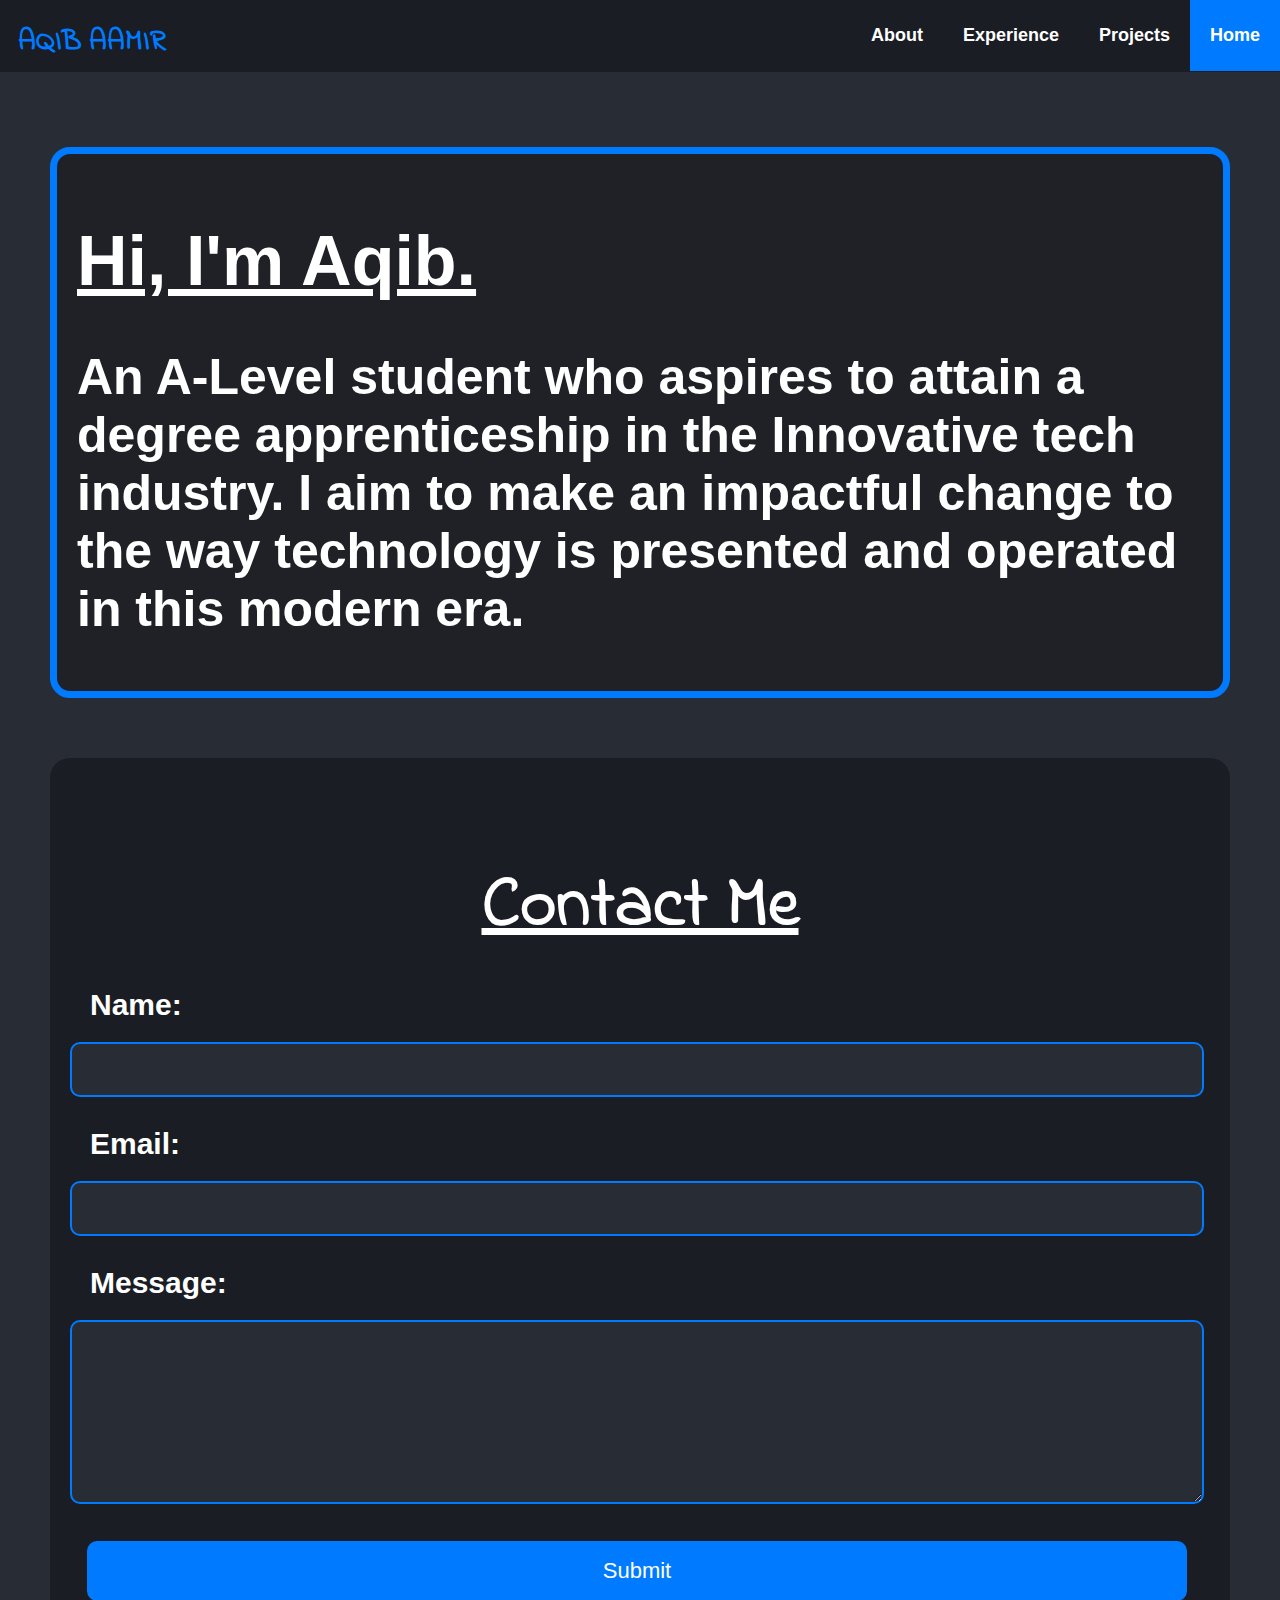
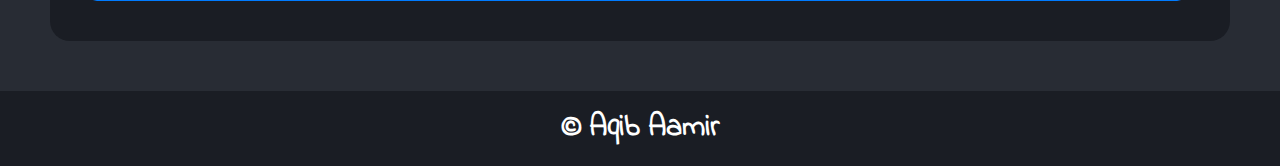
<file: index.html>
<!DOCTYPE html>
<html>
<head>
    <meta charset="utf-8">
    <meta name="viewport" content="width=device-width">
    <title>Aqib</title>
    <link href="Home.css" rel="stylesheet" type="text/css" />
    <link rel="preconnect" href="https://fonts.googleapis.com">
    <link rel="preconnect" href="https://fonts.gstatic.com" crossorigin>
    <link href="https://fonts.googleapis.com/css2?family=Indie+Flower&display=swap" rel="stylesheet">
</head>
<body>
    <header>
        <nav>
        <div class="topnav">
            <a class="active" href="#Home">Home</a>
            <a href="project.html">Projects</a>
            <a href="https://www.linkedin.com/in/aqib-aamir-a650102bb/" target="_blank">Experience</a>
            <a href=About.html>About</a>
        </div>
        <p class="logo">AQIB AAMIR</p>
        </nav>
    </header>
    <article>
        <section>
            <h1 class="name">Hi, I'm Aqib.</h1>
            <h1 class="names">An A-Level student who aspires to attain a degree apprenticeship in the Innovative tech industry. I aim to make an impactful change to the way technology is presented and operated in this modern era.</h1>
        </section>
        <section class="contact">
            <div class="container">
                <form class="contact-form">
                    <h2>Contact Me</h2>
                    <div class="form-group">
                        <label for="name">Name:</label>
                        <input type="text" id="name" name="name" required>
                    </div>
                    <div class="form-group">
                        <label for="email">Email:</label>
                        <input type="email" id="email" name="email" required>
                    </div>
                    <div class="form-group">
                        <label for="message">Message:</label>
                        <textarea id="message" name="message" rows="4" required></textarea>
                    </div>
                    <button type="submit">Submit</button>
                </form>
            </div>
        </section>
        <footer>
            <h1 class="copy">© Aqib Aamir</h1>
        </footer>
    </article>
</body>
</html>
</file>
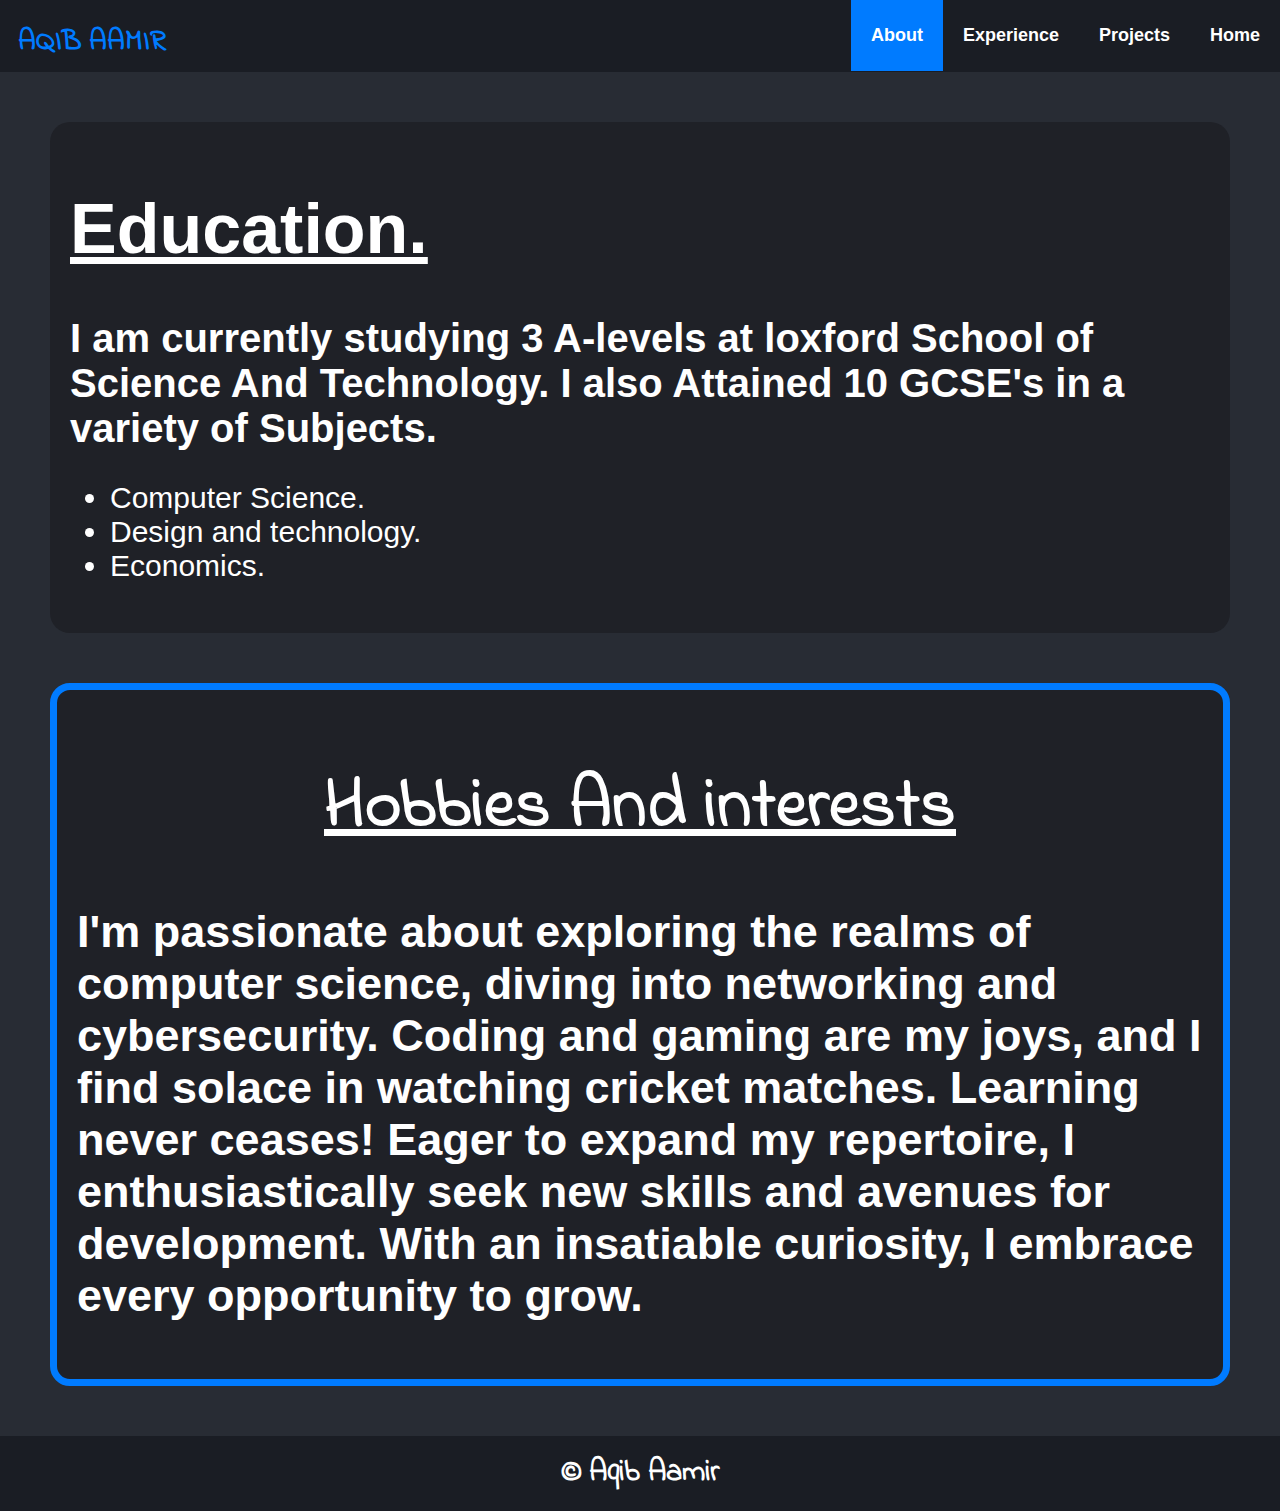
<file: About.html>
<!DOCTYPE html>
<html>
<head>
    <meta charset="utf-8">
    <meta name="viewport" content="width=device-width">
    <title>Aqib</title>
    <link href="About.css" rel="stylesheet" type="text/css" />
    <link rel="preconnect" href="https://fonts.googleapis.com">
    <link rel="preconnect" href="https://fonts.gstatic.com" crossorigin>
    <link href="https://fonts.googleapis.com/css2?family=Indie+Flower&display=swap" rel="stylesheet">
</head>
<body>
    <header>
        <nav>
        <div class="topnav">
            <a href=index.html>Home</a>
            <a href="project.html">Projects</a>
            <a href="https://www.linkedin.com/in/aqib-aamir-a650102bb/" target="_blank">Experience</a>
            <a class="active" href=About.html>About</a>
        </div>
        <p class="logo">AQIB AAMIR</p>
        </nav>
    </header>

<article>
    <section>
        <h1 class="Logos">Education.</h1>
        <h1 class="Abouts">I am currently studying 3 A-levels at loxford School of Science And Technology.
        I also Attained 10 GCSE's in a variety of Subjects.
        </h1>
        <ul>
            <li>Computer Science.</li>
            <li>Design and technology.</li>
            <li>Economics.</li>
        </ul>

    </section>
    <div class="Hobbies">
        <h1 class="interests">Hobbies And interests</h1>
        <h2> I'm passionate about exploring the realms of computer science, diving into networking and cybersecurity. Coding and gaming are my joys, and I find solace in watching cricket matches. Learning never ceases!  Eager to expand my repertoire, I enthusiastically seek new skills and avenues for development. With an insatiable curiosity, I embrace every opportunity to grow.</h2>
    </div>
     <footer>
        <h1 class="copy">© Aqib Aamir</h1>
     </footer>
</article>

  </html>
</file>
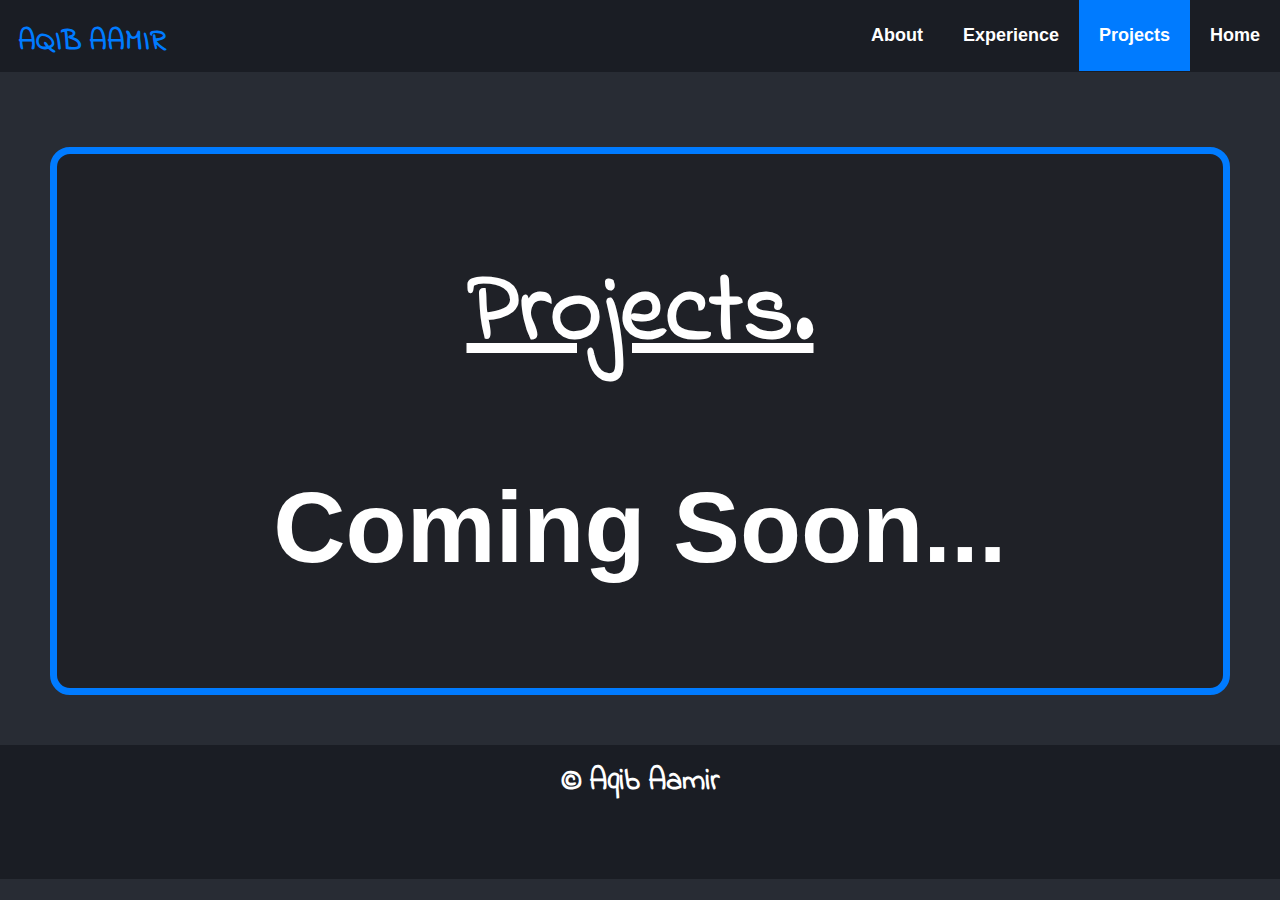
<file: project.html>
<!DOCTYPE html>
<html>
<head>
    <meta charset="utf-8">
    <meta name="viewport" content="width=device-width">
    <title>Aqib</title>
    <link href="project.css" rel="stylesheet" type="text/css" />
    <link rel="preconnect" href="https://fonts.googleapis.com">
    <link rel="preconnect" href="https://fonts.gstatic.com" crossorigin>
    <link href="https://fonts.googleapis.com/css2?family=Indie+Flower&display=swap" rel="stylesheet">
</head>
<body>
    <header>
        <nav>
        <div class="topnav">
            <a href=index.html>Home</a>
            <a  class="active" href="project.html">Projects</a>
            <a href="https://www.linkedin.com/in/aqib-aamir-a650102bb/" target="_blank">Experience</a>
            <a href=About.html>About</a>
        </div>
        <p class="logo">AQIB AAMIR</p>
        </nav>
    </header>

    <article>
        <section>
            <h1>Projects.</h1>
            <h2>Coming Soon...</h2>
        </section>
        <footer>
            <h1 class="copy">© Aqib Aamir</h1>
         </footer>
    </article>
</file>
<file: Home.css>
/* Body styles */
body {
  background-color:#282c34; /* Light gray background color */
  margin: 0; /* Remove default margin */
  font-family: 'Segoe UI', Roboto, Arial, sans-serif; /* Set font family for the body */
  color: #333; /* Dark gray text color */
  
}

/* Navigation bar styles */
nav {
  background-color: #1a1d24; /* Primary blue background color */
  overflow: hidden; /* Hide overflowing content */
  height: 72px; /* Set the height of the navigation bar */
}

nav a {
  float: right; /* Float the navigation links to the right */
  color: #fff; /* White text color */
  text-align: center; /* Center-align text */
  padding: 25px 20px; /* Add padding to the navigation links */
  text-decoration: none; /* Remove text decoration */
  font-weight: bold; /* Set font weight to bold */
  font-size: 18px; /* Set font size */
  font-family: 'Segoe UI', Roboto, Arial, sans-serif; /* Set font family */
}

nav a:hover {
  background-color: #483d5c; /* Darken background color on hover */
}

nav a.active {
  background-color: #007bff; /* Dark blue background color */
}

.logo {
  position: absolute; /* Change to absolute positioning */
  font-size: 29px;
  color: #007bff;
  font-weight: bold;
  font-family: "Indie Flower", cursive;
  top: -8px; /* Adjust top and left values as needed */
  left: 18px;
  
}
@keyframes borderAnimation {
  0%    { border-color: rgb(0, 80, 170); }
  10%   { border-color: rgb(30, 50, 150); }
  20%   { border-color: rgb(20, 40, 120); }
  30%   { border-color: rgb(10, 30, 90); }
  40%   { border-color: rgb(0, 20, 70); }
  50%   { border-color: rgb(10, 30, 90); }
  60%   { border-color: rgb(20, 40, 120); }
  70%   { border-color: rgb(30, 50, 150); }
  80%   { border-color: rgb(0, 80, 170); }
  90%   { border-color: rgb(0, 50, 130); }
  100%  { border-color: rgb(0, 80, 170); }
}






/* Section styles */
section {
  background-color: #1f2127; /* White background color */
  border: 7px solid #007bff; /* Blue border */
  border-radius: 20px; /* Add border radius */
  padding: 20px; /* Add padding */
  margin: 50px; /* Add margin */
  margin-top: 75px;
  font-size: 30px; /* Set font size */
  font-family: 'Segoe UI', Roboto, Arial, sans-serif; /* Set font family */
  color: #ffffff; /* Primary White text color */
  animation-name:borderAnimation;
  animation-duration: 6s;
  animation-iteration-count: infinite;
  animation-timing-function: cubic-bezier(0.25, 0.1, 0.25, 1);

}

.name {
  text-decoration: underline; /* Underline the name */
  font-size: 70px; /* Set font size */
  color: #ffffff; /* Primary White text color */
  
}

.names {
  margin-top: 10px; /* Set margin top for names */
  font-size: 50px; /* Set font size */
}

/* Contact form styles */
.contact {
  background-color: #1a1d24; /* Light gray background color */
  border-radius: 20px; /* Add border radius */
  padding: 40px; /* Add padding */
  margin-top: 60px; /* Add margin top */
  border: none;
}

.contact h2 {
  text-align: center; /* Center-align heading */
  font-size: 70px; /* Set font size */
  margin-bottom: 30px; /* Add margin bottom */
  text-decoration: underline; /* Underline heading */
  font-family:"Indie Flower", cursive; /* Set font family */
  border: none;
}

.contact .form-group {
  margin-bottom: 30px; /* Add margin bottom for form group */
}

.contact label {
  display: block; /* Set display to block for labels */
  font-weight: bold; /* Set font weight to bold */
  margin-bottom: 10px; /* Add margin bottom for labels */
}

.contact input[type="text"],
.contact input[type="email"],
.contact textarea {
  width: 100%; /* Set width to 100% */
  padding: 15px; /* Add padding */
  border:none; /* Remove border */
  border-radius: 10px; /* Add border radius */
  font-size: 18px; /* Set font size */
  margin-top: 10px; /* Add margin top */
  background-color: #282c34; /* Dark blue-gray background color */
  color: #ffffff; /* White text color */
  border: 2px solid #007bff; /* Blue border */
  position: relative;
  right: 20px;
  
}

.contact textarea {
  height: 150px; /* Set height for textarea */
}

.contact button {
  position: relative; /* Set position to relative */
  right: 0px; /* Move button to the right */
  width: 100%; /* Set width to 100% */
  padding: 15px; /* Add padding */
  background-color: #007bff; /* Blue background color */
  color: #fff; /* White text color */
  border: 2px solid #007bff; /* Blue border */
  border-radius: 10px; /* Add border radius */
  cursor: pointer; /* Set cursor to pointer */
  font-size: 22px; /* Set font size */
  transition: background-color 0.3s ease; /* Add transition effect */
  position: relative;
  right:3px;
  
}

.contact button:hover {
  background-color: #0056b3; /* Darken background color on hover */
}

footer {
  background-color: #1a1d24; /* Primary blue background color */
  color: #fff; /* White text color */
  font-family:"Indie Flower", cursive;
  text-align: center; /* Center-align text */
  padding-bottom: 11px;
  
  
}

.copy {
  font-size: 30px; /* Set font size */
  position: relative;
  bottom:-15px;
}
</file>
<file: About.css>
/* Body styles */
body {
  background-color: #282c34; /* Light gray background color */
  margin: 0; /* Remove default margin */
  font-family: 'Segoe UI', Roboto, Arial, sans-serif; /* Set font family for the body */
  color: #333; /* Dark gray text color */
}

/* Navigation bar styles */
nav {
  background-color: #1a1d24; /* Primary blue background color */
  overflow: hidden; /* Hide overflowing content */
  height: 72px; /* Set the height of the navigation bar */
}

nav a {
  float: right; /* Float the navigation links to the right */
  color: #fff; /* White text color */
  text-align: center; /* Center-align text */
  padding: 25px 20px; /* Add padding to the navigation links */
  text-decoration: none; /* Remove text decoration */
  font-weight: bold; /* Set font weight to bold */
  font-size: 18px; /* Set font size */
  font-family: 'Segoe UI', Roboto, Arial, sans-serif; /* Set font family */
}

nav a:hover {
  background-color: #483d5c; /* Darken background color on hover */
}

nav a.active {
  background-color: #007bff; /* Dark blue background color */
}

.logo {
  position: absolute; /* Change to absolute positioning */
  font-size: 29px;
  color: #007bff;
  font-weight: bold;
  font-family: "Indie Flower", cursive;
  top: -8px; /* Adjust top and left values as needed */
  left: 18px;
}

@keyframes borderAnimation {
  0%    { border-color: rgb(0, 80, 170); }
  10%   { border-color: rgb(30, 50, 150); }
  20%   { border-color: rgb(20, 40, 120); }
  30%   { border-color: rgb(10, 30, 90); }
  40%   { border-color: rgb(0, 20, 70); }
  50%   { border-color: rgb(10, 30, 90); }
  60%   { border-color: rgb(20, 40, 120); }
  70%   { border-color: rgb(30, 50, 150); }
  80%   { border-color: rgb(0, 80, 170); }
  90%   { border-color: rgb(0, 50, 130); }
  100%  { border-color: rgb(0, 80, 170); }
}

section {
  background-color:#1f2127; /* White background color */
  border:none; /* Blue border */
  border-radius: 20px; /* Add border radius */
  padding: 20px; /* Add padding */
  margin: 50px; /* Add margin */
  font-size: 30px; /* Set font size */
  font-family: 'Segoe UI', Roboto, Arial, sans-serif; /* Set font family */
  color: #ffffff; /* Primary White text color */
}

.Logos {
  text-decoration: underline;
  font-weight: bold;
  font-size: 70px;
}

.Abouts {
  font-size: 40px;
}

ul{
  font-size:40x;
}

.Hobbies {
  background-color: #1f2127; /* White background color */
  border: 7px solid #007bff; /* Blue border */
  border-radius: 20px; /* Add border radius */
  padding: 20px; /* Add padding */
  margin: 50px; /* Add margin */
  font-size: 30px; /* Set font size */
  font-family:"Indie Flower", cursive; /* Set font family */
  color: #ffffff; /* Primary White text color */
  animation-name:borderAnimation;
  animation-duration: 6s;
  animation-iteration-count: infinite;
  animation-timing-function: cubic-bezier(0.25, 0.1, 0.25, 1);
}

h2 {
  font-family:'Segoe UI', Roboto, Arial, sans-serif; /* Set font family */
}

.interests {
  text-decoration: underline; /* Underline the name */
  font-size: 70px; /* Set font size */
  color: #ffffff; /* Primary White text color */
  text-align: center;
  font-family:"Indie Flower", cursive;
}

footer {
  background-color: #1a1d24; /* Primary blue background color */
  color: #fff; /* White text color */
  font-family: "Indie Flower", cursive;
  text-align: center; /* Center-align text */
  padding-bottom: 11px;
}

.copy {
  font-size: 30px; /* Set font size */
  position: relative;
  bottom: -15px;
}

/* Media Queries */
@media only screen and (max-width: 768px) {
  /* Adjust styles for smaller screens */
  .logo {
      position: relative; /* Change to relative positioning */
      top: auto;
      left: auto;
  }

  nav {
      height: auto; /* Auto height for smaller screens */
  }

  nav a {
      float: none; /* Remove float for smaller screens */
      display: block; /* Change display to block for stacked links */
      padding: 15px 0; /* Adjust padding for stacked links */
      text-align: center; /* Center-align text */
  }

  section,
  .Hobbies {
      margin: 20px; /* Adjust margin for smaller screens */
  }
}
</file>
<file: project.css>
/* Body styles */
body {
    background-color:#282c34; /* Light gray background color */
    margin: 0; /* Remove default margin */
    font-family: 'Segoe UI', Roboto, Arial, sans-serif; /* Set font family for the body */
    color: #333; /* Dark gray text color */
  }
  
  /* Navigation bar styles */
  nav {
    background-color: #1a1d24; /* Primary blue background color */
    overflow: hidden; /* Hide overflowing content */
    height: 72px; /* Set the height of the navigation bar */
  }
  
  nav a {
    float: right; /* Float the navigation links to the right */
    color: #fff; /* White text color */
    text-align: center; /* Center-align text */
    padding: 25px 20px; /* Add padding to the navigation links */
    text-decoration: none; /* Remove text decoration */
    font-weight: bold; /* Set font weight to bold */
    font-size: 18px; /* Set font size */
    font-family: 'Segoe UI', Roboto, Arial, sans-serif; /* Set font family */
  }
  
  nav a:hover {
    background-color: #483d5c; /* Darken background color on hover */
  }
  
  nav a.active {
    background-color: #007bff; /* Dark blue background color */
  }
  
  .logo {
    position: absolute; /* Change to absolute positioning */
    font-size: 29px;
    color: #007bff;
    font-weight: bold;
    font-family: "Indie Flower", cursive;
    top: -8px; /* Adjust top and left values as needed */
    left: 18px;
  }

  @keyframes borderAnimation {
    0%    { border-color: rgb(0, 80, 170); }
    10%   { border-color: rgb(30, 50, 150); }
    20%   { border-color: rgb(20, 40, 120); }
    30%   { border-color: rgb(10, 30, 90); }
    40%   { border-color: rgb(0, 20, 70); }
    50%   { border-color: rgb(10, 30, 90); }
    60%   { border-color: rgb(20, 40, 120); }
    70%   { border-color: rgb(30, 50, 150); }
    80%   { border-color: rgb(0, 80, 170); }
    90%   { border-color: rgb(0, 50, 130); }
    100%  { border-color: rgb(0, 80, 170); }
  }


section{
    background-color:#1f2127; /* White background color */
    background-color: #1f2127; /* White background color */
    border: 7px solid #007bff; /* Blue border */
    border-radius: 20px; /* Add border radius */
    padding: 20px; /* Add padding */
    margin: 50px; /* Add margin */
    margin-top: 75px;
    animation-name: borderAnimation;
    animation-duration: 6s;
    animation-iteration-count: infinite;
    animation-timing-function: cubic-bezier(0.25, 0.1, 0.25, 1);

    
}

h1{
    text-align: center; 
    font-size: 100px; /* Set font size */
    text-decoration:underline;
    font-family:"Indie Flower", cursive;  /* Set font family */
    color: #ffffff; /* Primary White text color */
    }

h2 {
    text-align: center; 
    font-size: 100px; /* Set font size */
    font-family:'Segoe UI', Roboto, Arial, sans-serif;  /* Set font family */
    color: #ffffff; /* Primary White text color */


}

footer {
    background-color: #1a1d24; /* Primary blue background color */
    color: #fff; /* White text color */
    font-family: "Indie Flower", cursive;
    text-align: center; /* Center-align text */
    padding-bottom: 70px;
    
  }
  
  .copy {
    font-size: 30px; /* Set font size */
    position: relative;
    bottom: -15px;
    text-decoration: none;
  }

  /* Media Queries */
@media only screen and (max-width: 768px) {
    /* Adjust styles for smaller screens */
    .logo {
        position: relative; /* Change to relative positioning */
        top: auto;
        left: auto;
    }
  
    nav {
        height: auto; /* Auto height for smaller screens */
    }
  
    nav a {
        float: none; /* Remove float for smaller screens */
        display: block; /* Change display to block for stacked links */
        padding: 15px 0; /* Adjust padding for stacked links */
        text-align: center; /* Center-align text */
    }

  }
</file>
